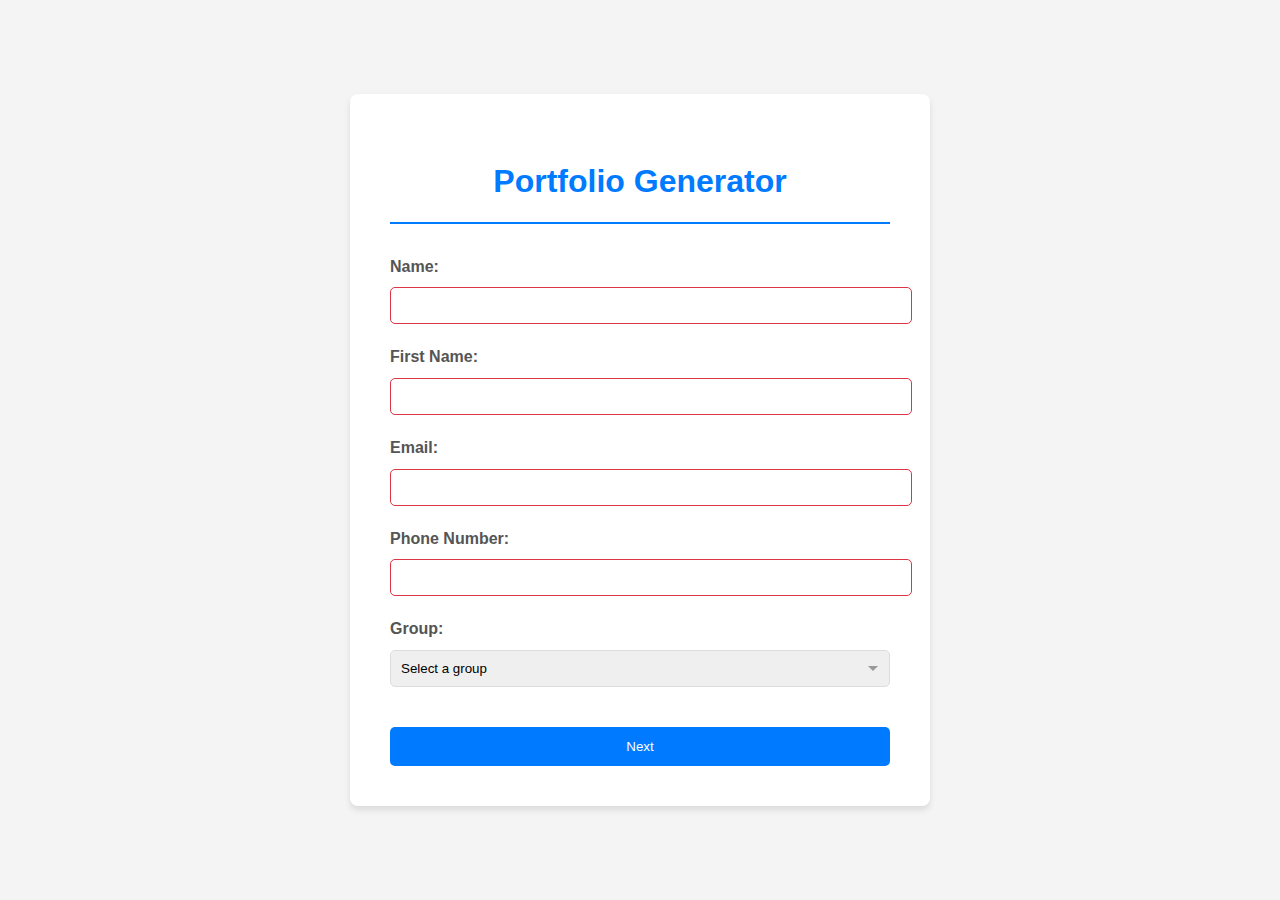
<file: portfolio project/index.html>
<!DOCTYPE html>
<html lang="en">
<head>
    <meta charset="UTF-8">
    <meta name="viewport" content="width=device-width, initial-scale=1.0">
    <title>Portfolio Generator - Registration</title>
    <link rel="stylesheet" href="styles.css">
</head>
<body>
    <div class="container">
        <h1>Portfolio Generator</h1>
        <form id="registrationForm" onsubmit="return handleSubmit(event)">
            <div class="form-group">
                <label for="name">Name:</label>
                <input type="text" id="name" name="name" required>
                <div class="error" id="nameError">Please enter your name</div>
            </div>

            <div class="form-group">
                <label for="firstName">First Name:</label>
                <input type="text" id="firstName" name="firstName" required>
                <div class="error" id="firstNameError">Please enter your first name</div>
            </div>

            <div class="form-group">
                <label for="email">Email:</label>
                <input type="email" id="email" name="email" required>
                <div class="error" id="emailError">Please enter a valid email (format: nom.prenom.solicode@gmail.com)</div>
            </div>

            <div class="form-group">
                <label for="phone">Phone Number:</label>
                <input type="tel" id="phone" name="phone" required>
                <div class="error" id="phoneError">Please enter a valid phone number (format: +212XXX-XX-XX-XX)</div>
            </div>

            <div class="form-group">
                <label for="group">Group:</label>
                <select id="group" name="group" required>
                    <option value="">Select a group</option>
                    <optgroup label="Mobile Development">
                        <option value="mobile1">Mobile Development Group</option>
                    </optgroup>
                    <optgroup label="Web Development">
                        <option value="web1">Web Development Group 1</option>
                        <option value="web2">Web Development Group 2</option>
                        <option value="web3">Web Development Group 3</option>
                        <option value="web4">Web Development Group 4</option>
                    </optgroup>
                </select>
                <div class="error" id="groupError">Please select a group</div>
            </div>

            <button type="submit">Next</button>
        </form>
    </div>
    <script src="scripts.js"></script>
</body>
</html>
</file>
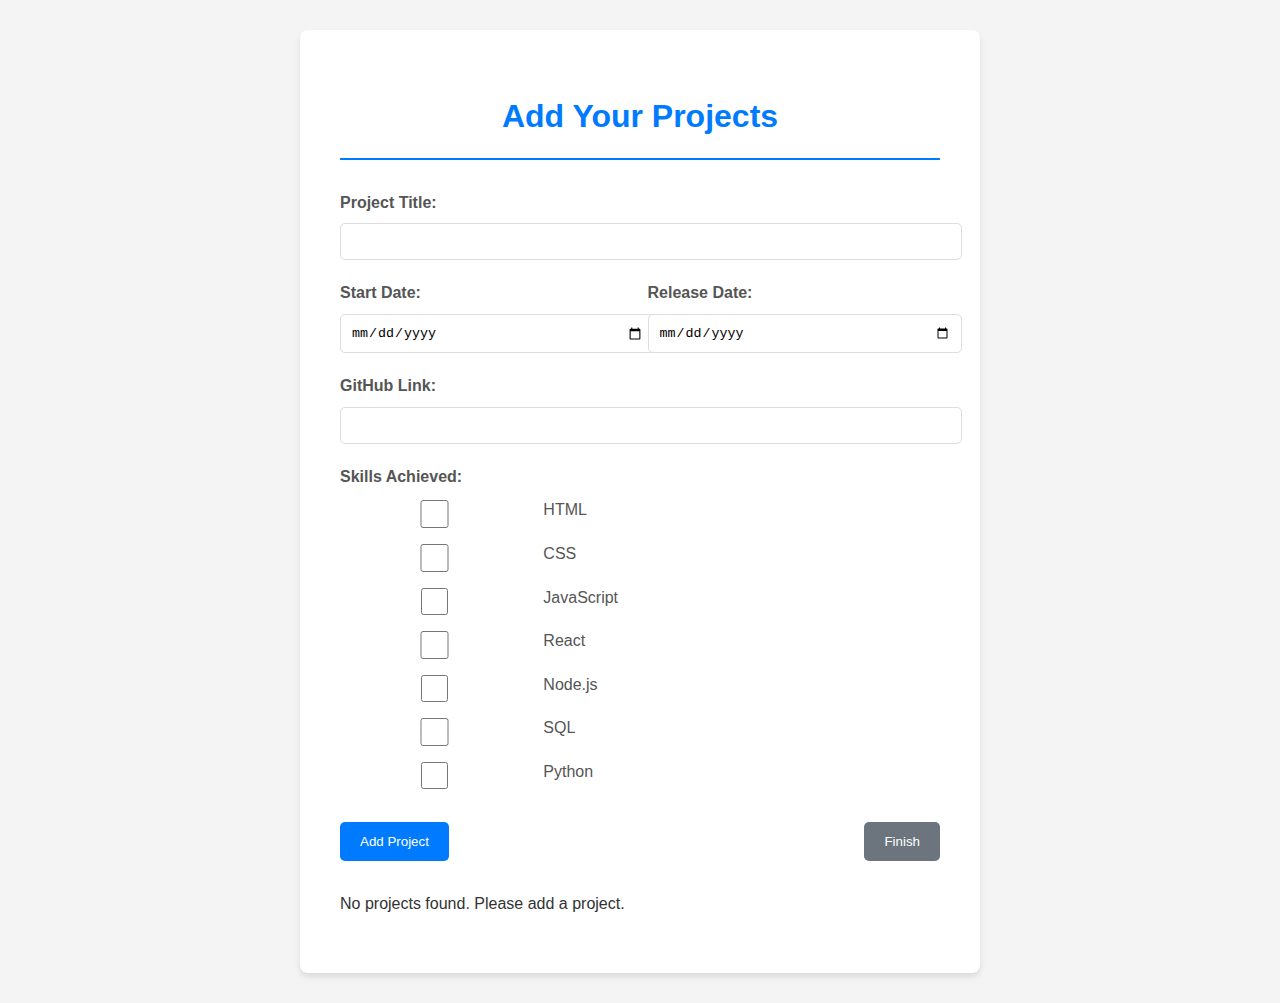
<file: portfolio project/projects.html>
<!DOCTYPE html>
<html lang="en">
<head>
    <meta charset="UTF-8">
    <meta name="viewport" content="width=device-width, initial-scale=1.0">
    <title>Portfolio Generator - Projects</title>
    <link rel="stylesheet" href="projects.css">
</head>
<body>
    <div class="container">
        <h1>Add Your Projects</h1>
        <form id="projectForm" onsubmit="return handleProjectSubmit(event)">
            <div class="form-group">
                <label for="title">Project Title:</label>
                <input type="text" id="title" name="title" required>
                <div class="error" id="titleError">Please enter a project title</div>
            </div>

            <div class="date-group">
                <div class="form-group">
                    <label for="startDate">Start Date:</label>
                    <input type="date" id="startDate" name="startDate" required>
                    <div class="error" id="startDateError">Please enter a start date</div>
                </div>

                <div class="form-group">
                    <label for="endDate">Release Date:</label>
                    <input type="date" id="endDate" name="endDate" required>
                    <div class="error" id="endDateError">Please enter a release date</div>
                </div>
            </div>

            <div class="form-group">
                <label for="github">GitHub Link:</label>
                <input type="url" id="github" name="github" required>
                <div class="error" id="githubError">Please enter a valid GitHub link</div>
            </div>

            <div class="form-group">
                <label>Skills Achieved:</label>
                <div class="checkbox-group">
                    <input type="checkbox" id="html" name="skills" value="HTML">
                    <label for="html">HTML</label><br>

                    <input type="checkbox" id="css" name="skills" value="CSS">
                    <label for="css">CSS</label><br>

                    <input type="checkbox" id="javascript" name="skills" value="JavaScript">
                    <label for="javascript">JavaScript</label><br>

                    <input type="checkbox" id="react" name="skills" value="React">
                    <label for="react">React</label><br>

                    <input type="checkbox" id="node" name="skills" value="Node.js">
                    <label for="node">Node.js</label><br>

                    <input type="checkbox" id="sql" name="skills" value="SQL">
                    <label for="sql">SQL</label><br>

                    <input type="checkbox" id="python" name="skills" value="Python">
                    <label for="python">Python</label>
                </div>
                <div class="error" id="skillsError">Please select at least one skill</div>
            </div>

            <div class="button-group">
                <button type="submit">Add Project</button>
                <button type="button" class="secondary" onclick="finish()">Finish</button>
            </div>
        </form>

        <div class="projects-list" id="projectsList"></div>
    </div>
<script src="scripts.js"></script>
</body>
</html>
</file>
<file: portfolio project/styles.css>
body {
    font-family: 'Arial', sans-serif;
    line-height: 1.6;
    background-color: #f4f4f4;
    color: #333;
    margin: 0;
    padding: 0;
    display: flex;
    justify-content: center;
    align-items: center;
    min-height: 100vh;
}

.container {
    background-color: white;
    width: 100%;
    max-width: 500px;
    padding: 40px;
    box-shadow: 0 4px 6px rgba(0, 0, 0, 0.1);
    border-radius: 8px;
    margin: 30px;
}

h1 {
    text-align: center;
    color: #007bff;
    margin-bottom: 30px;
    border-bottom: 2px solid #007bff;
    padding-bottom: 15px;
}

.form-group {
    margin-bottom: 20px;
}

label {
    display: block;
    margin-bottom: 8px;
    color: #555;
    font-weight: bold;
}

input[type="text"],
input[type="email"],
input[type="tel"],
select {
    width: 100%;
    padding: 10px;
    border: 1px solid #ddd;
    border-radius: 5px;
    transition: border-color 0.3s ease;
}

input[type="text"]:focus,
input[type="email"]:focus,
input[type="tel"]:focus,
select:focus {
    outline: none;
    border-color: #007bff;
}

select {
    appearance: none;
    background-image: url("data:image/svg+xml,%3Csvg xmlns='http://www.w3.org/2000/svg' width='12' height='12' viewBox='0 0 12 12'%3E%3Cpath d='M1 4l5 5 5-5z' fill='%23999'/%3E%3C/svg%3E");
    background-repeat: no-repeat;
    background-position: right 10px center;
    background-size: 12px;
}

.error {
    color: #dc3545;
    font-size: 0.8em;
    margin-top: 5px;
    display: none;
}

button {
    width: 100%;
    padding: 12px 20px;
    background-color: #007bff;
    color: white;
    border: none;
    border-radius: 5px;
    cursor: pointer;
    transition: background-color 0.3s ease;
    margin-top: 20px;
}

button:hover {
    background-color: #0056b3;
}

optgroup {
    font-weight: bold;
    color: #007bff;
}

option {
    padding: 5px;
}

@media (max-width: 600px) {
    .container {
        padding: 20px;
        margin: 15px;
        width: calc(100% - 30px);
    }
}

/* Validation styles */
input:invalid {
    border-color: #dc3545;
}

input:valid {
    border-color: #28a745;
}

/* Custom error state */
.error-active {
    display: block;
    color: #dc3545;
}

/* Placeholder styling */
::placeholder {
    color: #999;
}
</file>
<file: portfolio project/projects.css>
body {
    font-family: 'Arial', sans-serif;
    line-height: 1.6;
    background-color: #f4f4f4;
    color: #333;
    margin: 0;
    padding: 0;
    display: flex;
    justify-content: center;
    align-items: center;
    min-height: 100vh;
}

.container {
    background-color: white;
    width: 100%;
    max-width: 600px;
    padding: 40px;
    box-shadow: 0 4px 6px rgba(0, 0, 0, 0.1);
    border-radius: 8px;
    margin: 30px;
}

h1 {
    text-align: center;
    color: #007bff;
    margin-bottom: 30px;
    border-bottom: 2px solid #007bff;
    padding-bottom: 15px;
}

.form-group {
    margin-bottom: 20px;
}

label {
    display: block;
    margin-bottom: 8px;
    color: #555;
    font-weight: bold;
}

input[type="text"],
input[type="url"],
input[type="date"] {
    width: 100%;
    padding: 10px;
    border: 1px solid #ddd;
    border-radius: 5px;
    transition: border-color 0.3s ease;
}

input[type="text"]:focus,
input[type="url"]:focus,
input[type="date"]:focus {
    outline: none;
    border-color: #007bff;
}

.date-group {
    display: flex;
    gap: 15px;
}

.date-group .form-group {
    flex: 1;
}

.checkbox-group {
    display: grid;
    grid-template-columns: repeat(3, 1fr);
    gap: 10px;
}

.checkbox-group input[type="checkbox"] {
    margin-right: 8px;
}

.checkbox-group label {
    display: inline-block;
    font-weight: normal;
}

.error {
    color: #dc3545;
    font-size: 0.8em;
    margin-top: 5px;
    display: none;
}

.button-group {
    display: flex;
    justify-content: space-between;
    margin-top: 30px;
}

button {
    padding: 12px 20px;
    background-color: #007bff;
    color: white;
    border: none;
    border-radius: 5px;
    cursor: pointer;
    transition: background-color 0.3s ease;
}

button:hover {
    background-color: #0056b3;
}

button.secondary {
    background-color: #6c757d;
}

button.secondary:hover {
    background-color: #545b62;
}

.projects-list {
    margin-top: 30px;
}

.project-item {
    background-color: #f9f9f9;
    border-radius: 5px;
    padding: 15px;
    margin-bottom: 15px;
    display: flex;
    justify-content: space-between;
    align-items: center;
}

.project-skills {
    display: flex;
    gap: 5px;
}

.project-skill {
    background-color: #007bff;
    color: white;
    padding: 3px 8px;
    border-radius: 15px;
    font-size: 0.7em;
}

@media (max-width: 600px) {
    .container {
        padding: 20px;
        margin: 15px;
    }

    .date-group {
        flex-direction: column;
        gap: 15px;
    }

    .checkbox-group {
        grid-template-columns: repeat(2, 1fr);
    }

    .button-group {
        flex-direction: column;
        gap: 15px;
    }

    .button-group button {
        width: 100%;
    }
}
</file>
